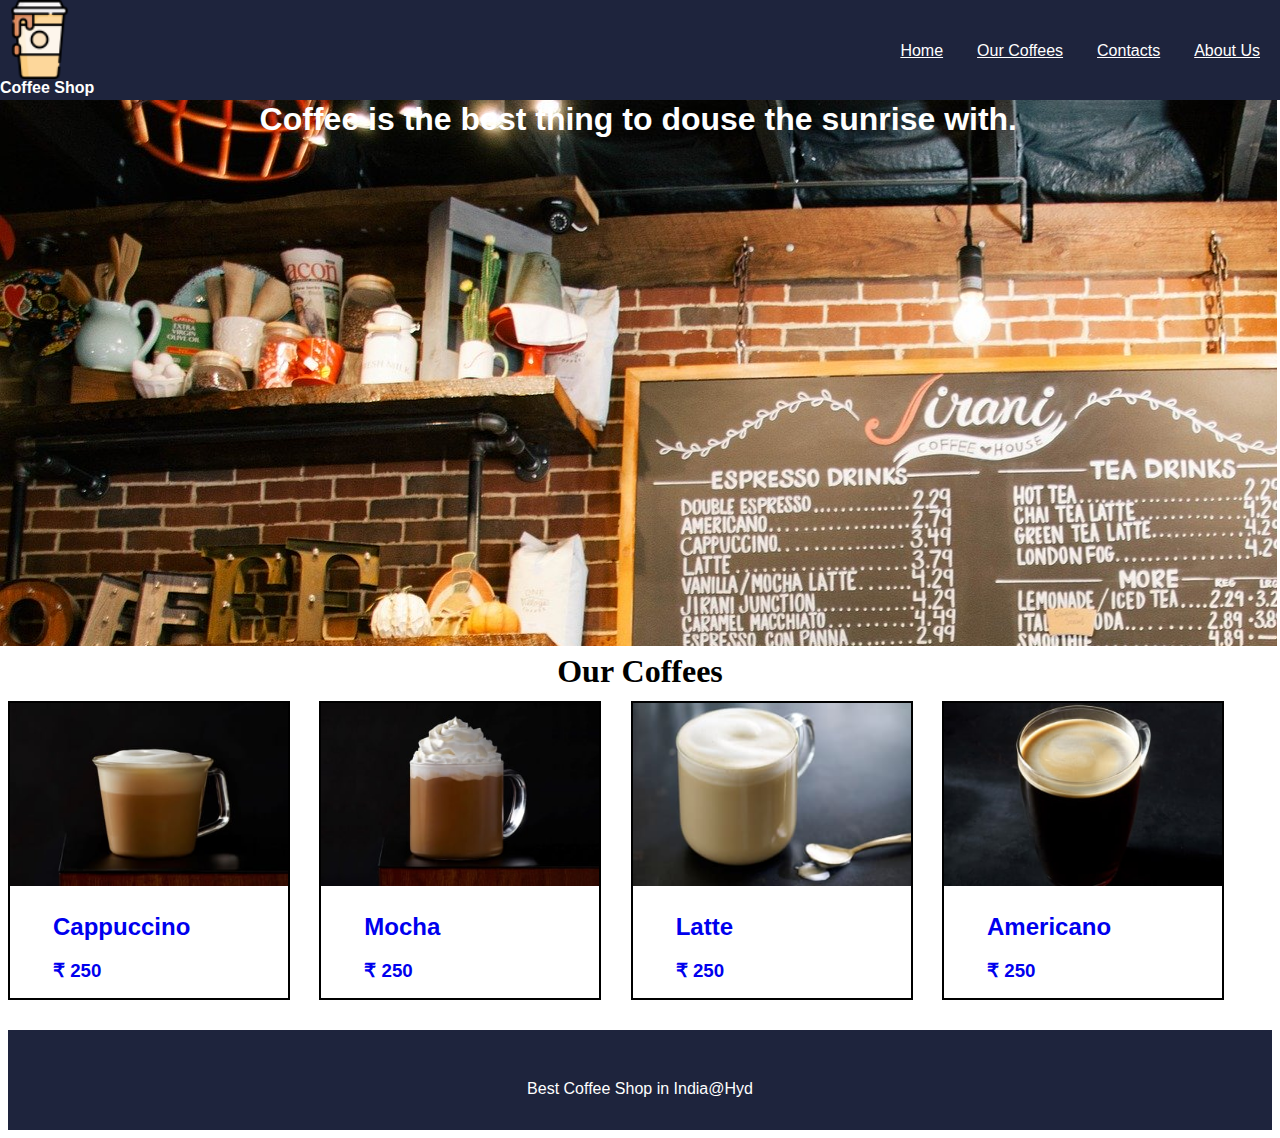
<file: index.html>
<!DOCTYPE html>
<html>
<head>
	<meta name="viewport" content="width=device-width, initial-scale=1.0">
<title>
	Best Coffee Store in India
</title>
<link rel="stylesheet" type="text/css" href="coffeeshop2.css">
</head>

<body>
	 <header>
         <img src="coffee-logo.png" id="i1">
         <span class="name">
         Coffee Shop</span>
      
         <nav class="links">
         <a href="index2.html">Home</a>
         <a href="product.html">Our Coffees</a>
         <a href="contacts.html">Contacts</a>
         <a href="About.html">About Us</a>
       </nav>

	 </header>

	 <div class="body">
       <h1 class="caption" style="color:white; font-family:Arial; text-align:center;">
       	 Coffee is the best thing to douse the sunrise with.
       </h1></div>
	
     <div class="coffee-cards">
        <h1 style="color:black; text-align:center;">Our Coffees</h1>
	 </div>
	
	<a href="product.html">
	 <div class="cards">
	 <img src="cappuccino-image.png" class="imag">
	 <span class="tex"><h2>Cappuccino</h2><h3>&#8377; 250</h3></span>
	</div></a>

    <a href="product.html">
	 <div class="cards">
	 <img src="mocha-image.png" class="imag">
	 <span class="tex"><h2>Mocha</h2><h3>&#8377; 250</h3></span>
	</div></a>

<a href="product.html">
 <div class="cards">
	 <img src="latte-image.png" class="imag">
	 <span class="tex"><h2>Latte</h2><h3>&#8377; 250</h3></span>
	</div></a>

	<a href="product.html">
 <div class="cards">
	 <img src="americano-image.png" class="imag">
	 <span class="tex"><h2>Americano</h2><h3>&#8377; 250</h3></span>
	</div></a>
     
 <div class="coffee-cards">
 	<h1 style="color:black; text-align:center;">Order</h1>
 </div>
    
  <div class="order">
    <script type="text/javascript" src="https://form.jotform.com/jsform/221818520204042"></script>
  </div>
  <footer><span class="foot">
      Best Coffee Shop in India@Hyd</span>
  </footer>

	</body>
</html>
</file>
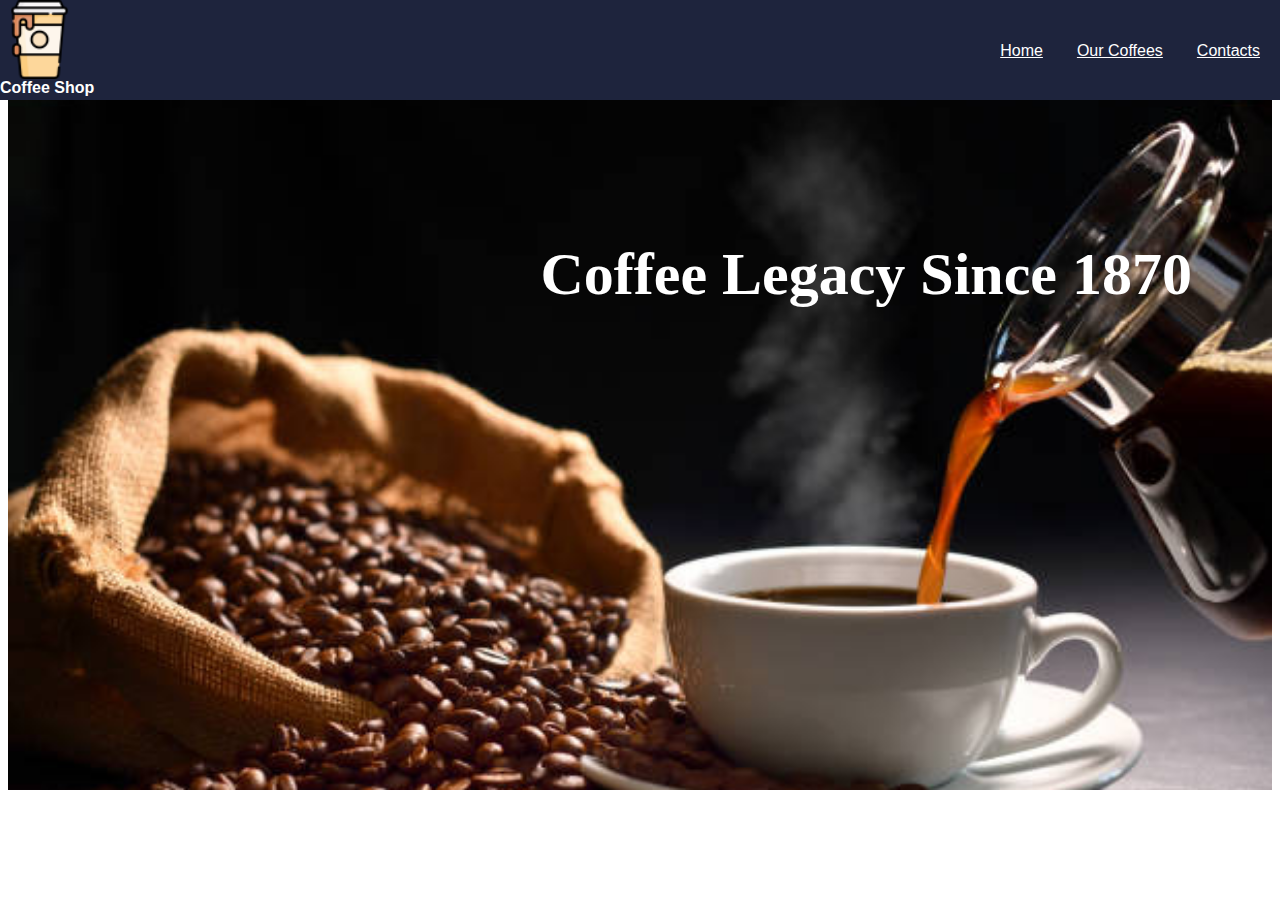
<file: About.html>
<!DOCTYPE html>
<html>
<head>
  <meta name="viewport" content="width=device-width, initial-scale=1.0">
<link rel="stylesheet" type="text/css" href="coffeeshop2.css">
  <title>
     About
  </title>
</head>
<body>
	<header>
         <img src="coffee-logo.png" id="i1">
         <span class="name">
         Coffee Shop</span>
      
         <nav class="links">
         <a href="index2.html">Home</a>
         <a href="product.html">Our Coffees</a>
         <a href="contacts.html">Contacts</a>
       </nav>
   </header>

   <h1 id="i3">
    <div id="i4">
      Coffee Legacy Since 1870</div>
   </h1>
	</body>
</html>
</file>
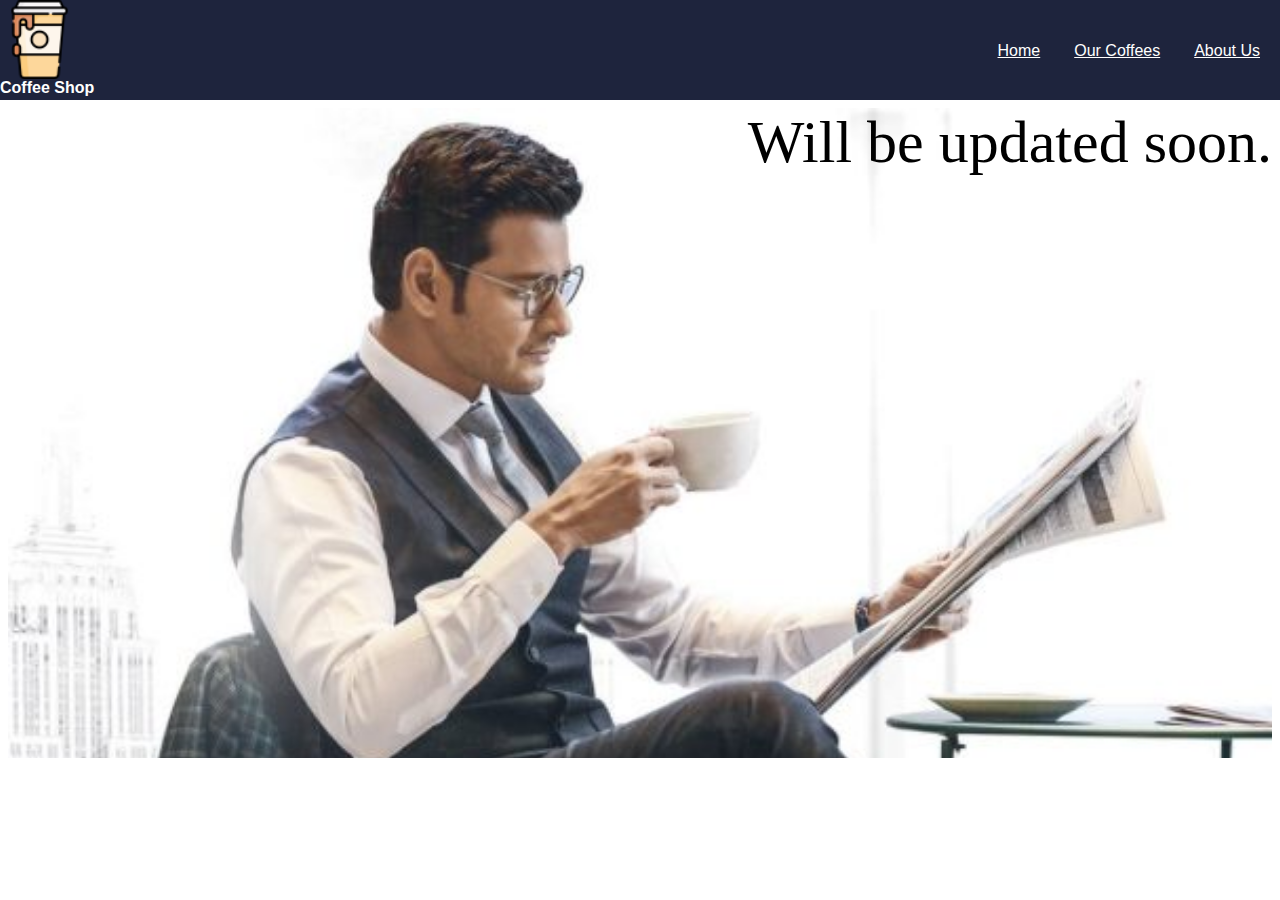
<file: contacts.html>
<!DOCTYPE html>
<html>
<head><meta name="viewport" content="width=device-width, initial-scale=1.0">
<link rel="stylesheet" type="text/css" href="coffeeshop2.css">
  <title>
    Contacts Page
  </title>
</head>
<body>
	<header>
         <img src="coffee-logo.png" id="i1">
         <span class="name">
         Coffee Shop</span>
      
         <nav class="links">
         <a href="index2.html">Home</a>
         <a href="product.html">Our Coffees</a>
         <a href="About.html">About Us</a>
       </nav>
   </header>
     <div class="ga">Will be updated soon.</div>
	</body>

</html>
</file>
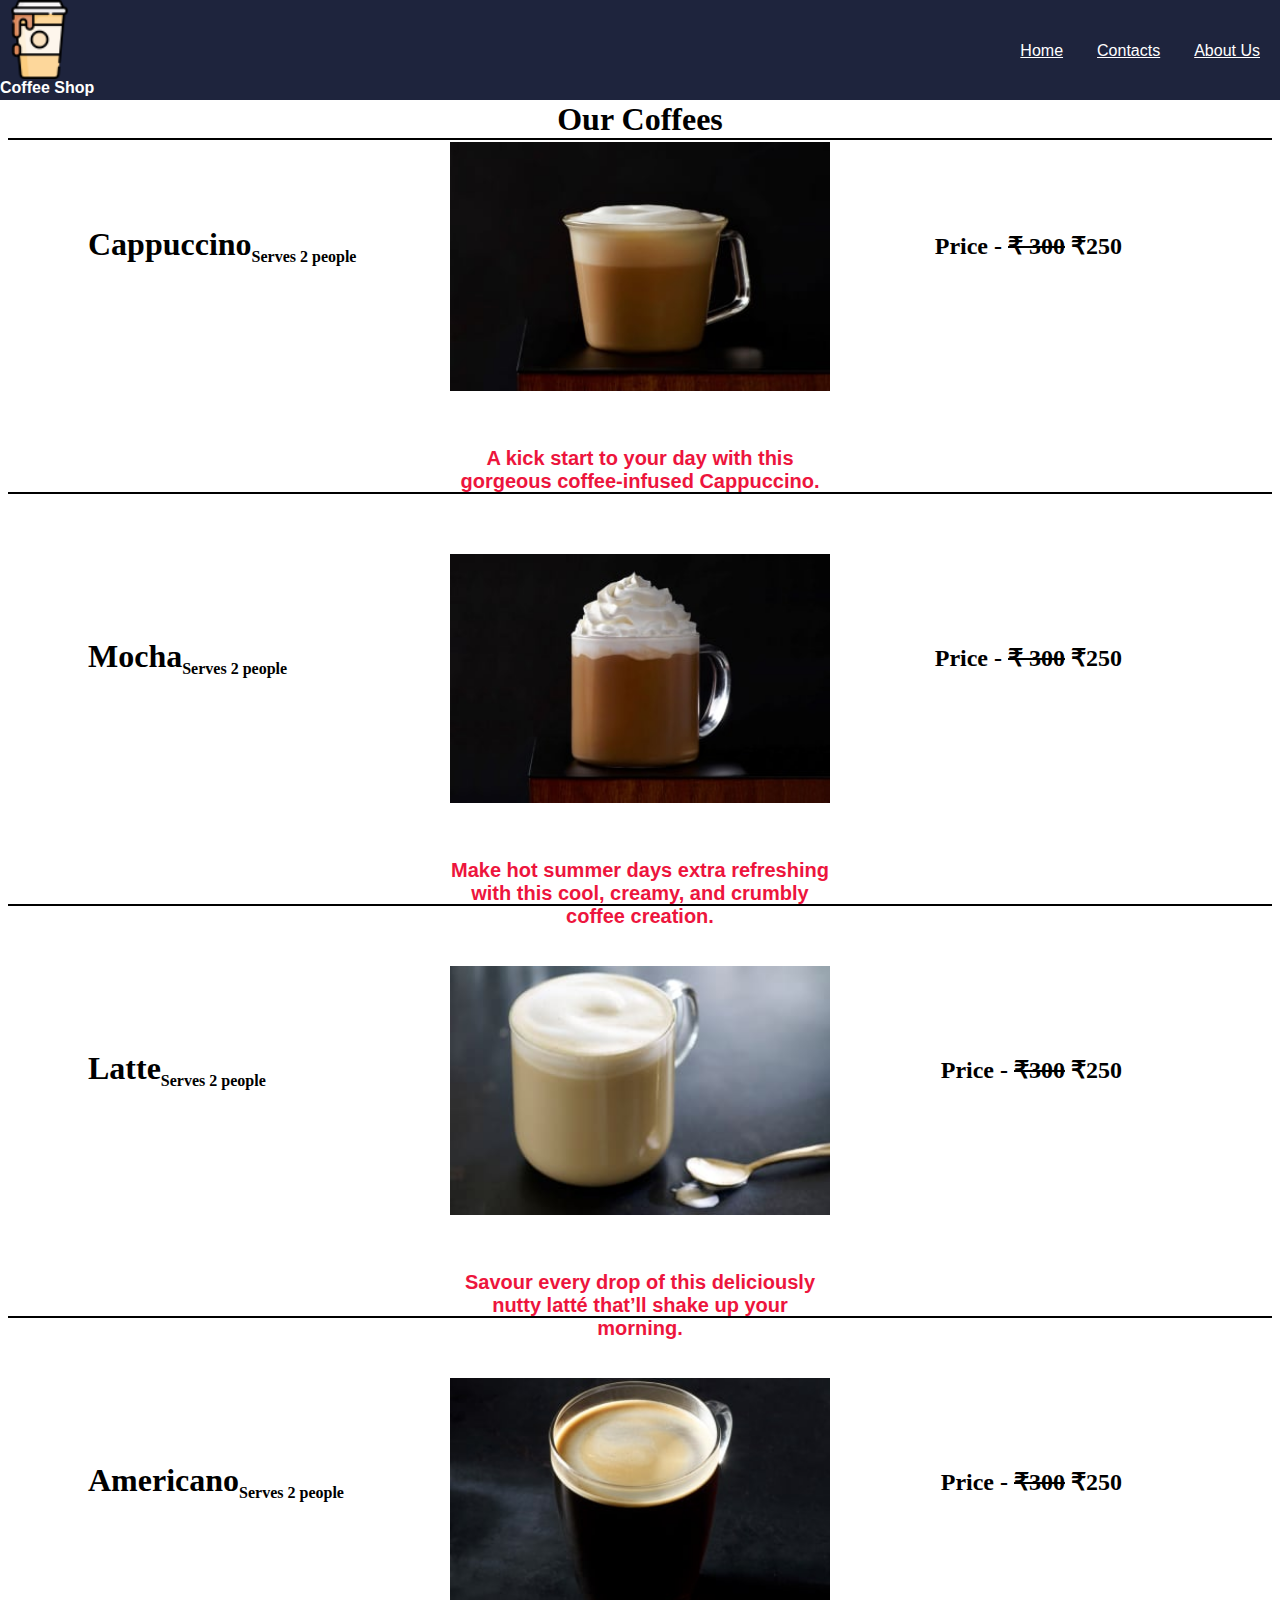
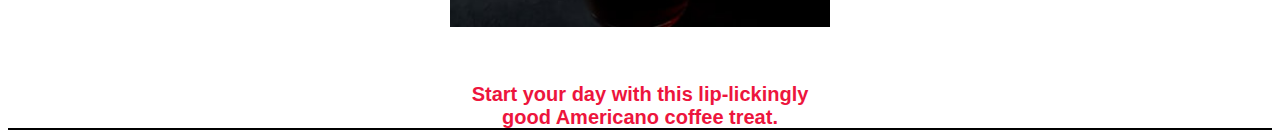
<file: product.html>
<!DOCTYPE html>
<html>
<head>
  <meta name="viewport" content="width=device-width, initial-scale=1.0">
<link rel="stylesheet" type="text/css" href="coffeeshop2.css">
  <title>
     Coffee Products
  </title>
</head>
<body>
	<header>
         <img src="coffee-logo.png" id="i1">
         <span class="name">
         Coffee Shop</span>
      
         <nav class="links">
         <a href="index2.html">Home</a>
         <a href="contacts.html">Contacts</a>
         <a href="About.html">About Us</a>
       </nav>
   </header>

   <h1 class="te"> Our Coffees</h1>

  <div class="proto">
   <div class="pro">
     <img src="cappuccino-image.png" class="pro-i">

     <span class="te1">
     <h1>Cappuccino<sub style="font-size:medium;">Serves 2 people</sub></h1></span>

     <h2><p class="ri">Price - <del>&#8377; 300</del>  &#8377;250</p>
        </h2>
   </div>

   <div  id="q"><p>
    A kick start to your day with this gorgeous coffee-infused Cappuccino.
   </p> </div>

  </div>

   <div class="proto">
   <div class="pro">
     <img src="mocha-image.png" class="pro-i">

     <span class="te1">
     <h1>Mocha<sub style="font-size:medium;">Serves 2 people</sub></h1></span>

     <h2><p class="ri">Price - <del>&#8377; 300</del>  &#8377;250</p>
        </h2>
   </div>

   <div  id="q"><p>
    Make hot summer days extra refreshing with this cool, creamy, and crumbly coffee creation.
     </p> </div>

  </div>

  <div class="proto">
   <div class="pro">
     <img src="latte-image.png" class="pro-i">

     <span class="te1">
     <h1>Latte<sub style="font-size:medium;">Serves 2 people</sub></h1></span>

     <h2><p class="ri">Price - <del>&#8377;300</del>  &#8377;250</p>
        </h2>
   </div>

   <div  id="q"><p>
     Savour every drop of this deliciously nutty latté  that’ll shake up your morning.</p> </div>

  </div>

  <div class="proto">
   <div class="pro">
     <img src="americano-image.png" class="pro-i">

     <span class="te1">
     <h1>Americano<sub style="font-size:medium;">Serves 2 people</sub></h1></span>

     <h2><p class="ri">Price - <del>&#8377;300</del>  &#8377;250</p>
        </h2>
   </div>

   <div  id="q"><p>
     Start your day with this lip-lickingly good Americano coffee treat. </p> 
   </div>

  </div>

   </body>
</html>
</file>
<file: coffeeshop2.css>
#i1{
	
	height:79%;
	display:block;
}

header{
	position:fixed;
    	top:0px;
	    left:0px;
    	right:0px;

    height:100px;
	color:white;
	background-color:#1e243d;

	z-index: 2;
	
}
 .links a{
      font-family:Arial;
      padding-right:10px;
      margin:10px;
      color:white;
 }

.name{
	font-family:Arial;
	font-weight:bold;
	display:block;
}
nav{
	float:right;
	display:block;
	position:relative;
	bottom:55px;
}
.body{
	
	z-index: 1;

	margin:0px;
	padding:0px;
	
	position:relative;
	top:75px;
	right:0px;
	left:-8px;

	background-image:url("background-image.jpg");
	width:101%;
	height:550px;
}
.caption{
	position:relative;
	top:5px;
}
.coffee-cards{
	display:block;
	position:relative;
	top:60px;
}
.imag{
	display:inline-block;
	width:100%;
	padding-right:3%;
}
.tex{
	font-family:Arial;
	font-weight:bold;
	text-align:left;
	display:inline-block;
	width:22%;
	position:relative;
	top:3px;
	bottom:50px;
	left:43px;

}
.cards{
	margin-right:2%;
	width:22%;
	border:2px solid black;
	display:inline-block;
	position:relative;
	top:50px;
}

.cards:hover{
	background-color:skyblue;
	color:brown;
	font-weight: bold;
	font-style:italic;
}
.order{
	position:relative;
	top:37px;
	
}
.ord{
	position:relative;
	top:10px;
	left:650px;
	margin:10px;
	padding:10px;
	display:block;
}
footer{
	position:relative;
    	bottom:0px;
	    left:0px;
    	right:0px;

    height:100px;
	color:white;
	background-color:#1e243d;
    
    text-align:center;
    font-family:Arial; 
	
	z-index: 2;
	
}
.foot{
	position:relative;
	top:50px;
}
.te{
	border-bottom:2px solid black;
	display:block;
	width:100%;
	text-align: center;
	position:relative;
	top:80px;
}
.pro{
	height:300px;
	width:100%;
	position:relative;
	top:60px;
}
.pro-i{
	display:inline-block;
	width:30%;
	position:relative;
	left:35%;
}
#q{
	color:#ed153d;
	text-align:center;
	font-family:Arial;
	font-weight: bold;
	font-size:20px;
	position:relative;
	top:45px;
	left:35%;
	width:30%;
}
.te1{
	display: inline;
	text-align:left;
	position:relative;
	bottom:190px;
	left:80px;
}
.ri{
	display:inline;
    float:right;
    position:relative;
    bottom:270px;
    right:150px;
}
.proto{
	border-bottom:2px solid black;
	height:410px;
	}


#i2{
	position:relative;
	bottom:100px;
}

.ga{

	width:100%;
	height:650px;
	background-image:url("back.jpg");
	background-repeat: no-repeat;
	background-size:100%;
    text-align:right;
    font-size:60px;
	position:relative;
    top:100px;
}
#i3{
	width:100%;
	height:700px;
	background-image:url("aboutim.jpg");
	background-repeat: no-repeat;
	background-size:100%;
    text-align:right;
    font-size:60px;
	position:relative;
    top:50px;
}
#i4{
	color:white;
	position:relative;
	top:150px;
	right:80px;
}
</file>
